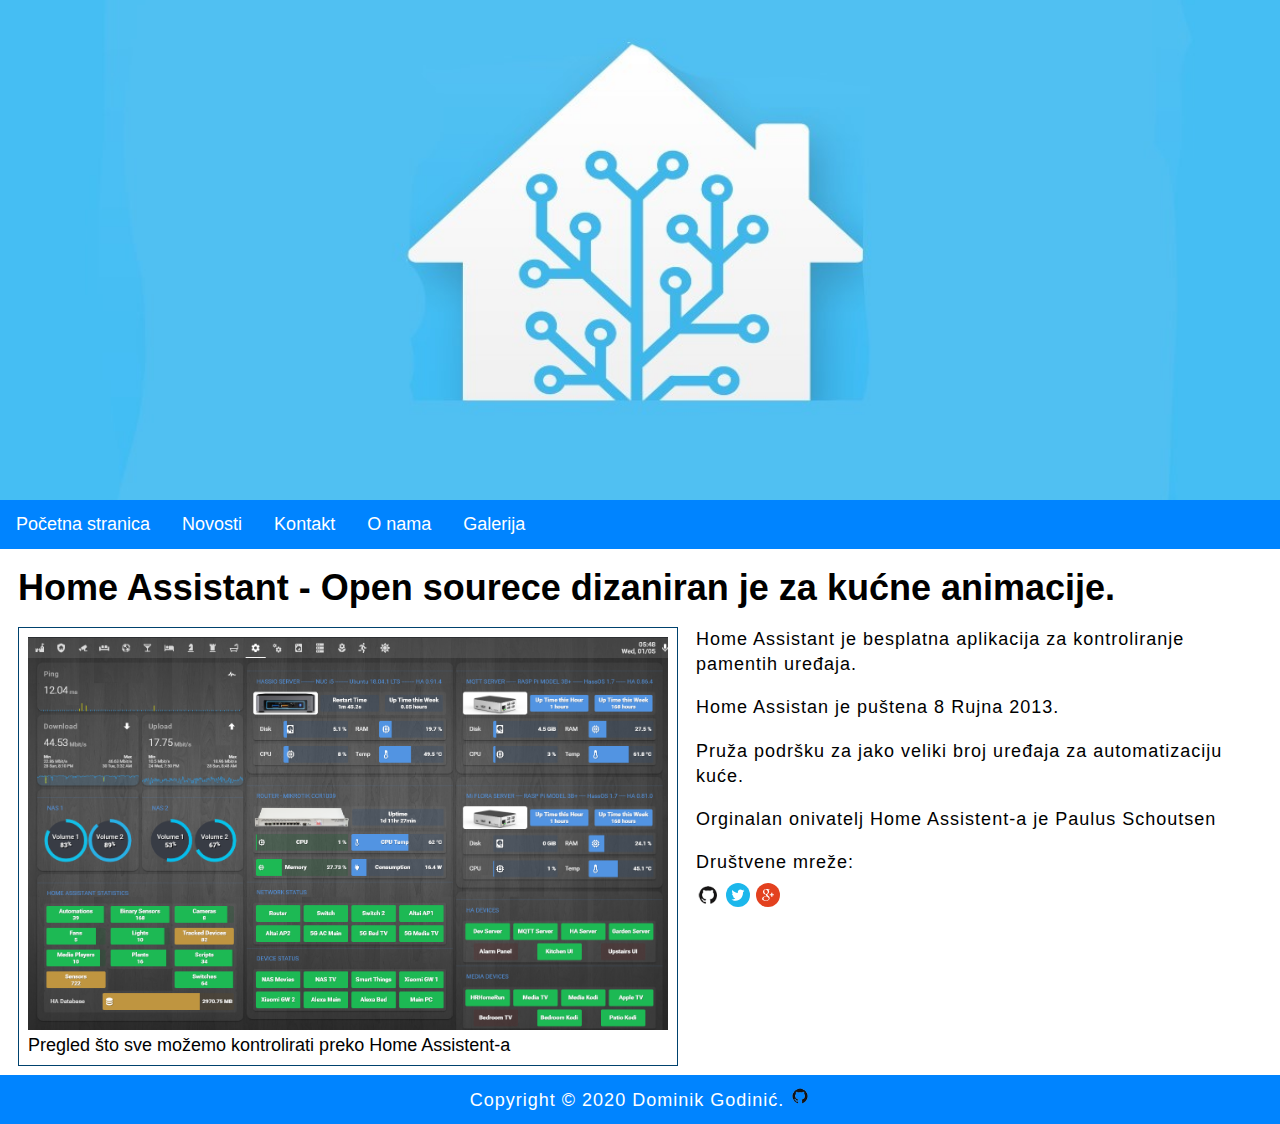
<file: Projekti zadatak 2/index.html>
<!DOCTYPE html>
<html>
	<head>
		
		<!-- CSS -->
		<link rel="stylesheet" href="style.css">
		<!-- End CSS -->
		<!-- meta elements -->
		<meta name="viewport" content="width=device-width; initial-scale=1.0; maximum-scale=1.0; user-scalable=0;">
        <meta http-equiv="content-type" content="text/html; charset=utf-8">
        <meta name="description" content="Početak stranice Home Assistant">
        <meta name="keywords" content="Home Assistant, automatizacija, pametna kuću, smart house">
		<title>Home Assistant</title>
	</head>
<body>
	<header>
		<div class="hero-image"></div>
		<nav>
			<ul>
			  <li><a href="index.html">Početna stranica</a></li>
			  <li><a href="news.html">Novosti</a></li>
			  <li><a href="contact.html">Kontakt</a></li>
			  <li><a href="about-us.html">O nama</a></li>
			  <li><a href="gallery.html">Galerija</a></li>
			</ul>
		</nav>
    </header>
    <main>        
        <h1>Home Assistant - Open sourece dizaniran je za kućne animacije.</h1>
        <figure>
            <img src="img/HA.jpg" alt="Home Assistant" title="Home Assistant">   
            <figcaption> Pregled što sve možemo kontrolirati preko Home Assistent-a</figcaption>
        </figure>
        <p>Home Assistant je besplatna aplikacija za kontroliranje pamentih uređaja.</p>
        <p>Home Assistan je  <time datetime="2013-09-08">puštena 8 Rujna 2013</time></time>. </p>
        <p>Pruža podršku za jako veliki broj uređaja za automatizaciju kuće.</p>
        <p>Orginalan onivatelj Home Assistent-a je Paulus Schoutsen </p>
        <p>Društvene mreže:<br>
			<a href="https://github.com/home-assistant" target="_blank"><img src="img/github.jpg" alt="GitHub" title="Github" style="width:24px; margin-top:0.4em"></a>
			<a href="https://twitter.com/home_assistant?ref_src=twsrc%5Egoogle%7Ctwcamp%5Eserp%7Ctwgr%5Eauthor" target="_blank"><img src="img/twitter.svg" alt="Twitter" title="Twitter" style="width:24px; margin-top:0.4em"></a>
			<a href="https://www.home-assistant.io/" target="_blank"><img src="img/google+.svg" alt="Google+" title="Google+" style="width:24px; margin-top:0.4em"></a>
		</p>
    
	</main>
	<footer>
		<p>Copyright &copy; 2020 Dominik Godinić. <a href="https://github.com/dgodinic/Web-aplikacije-projektni-zadaci"><img src="img/github.jpg" title="Github" alt="Github"></a></p>
	</footer>

</body>
</html>
</file>
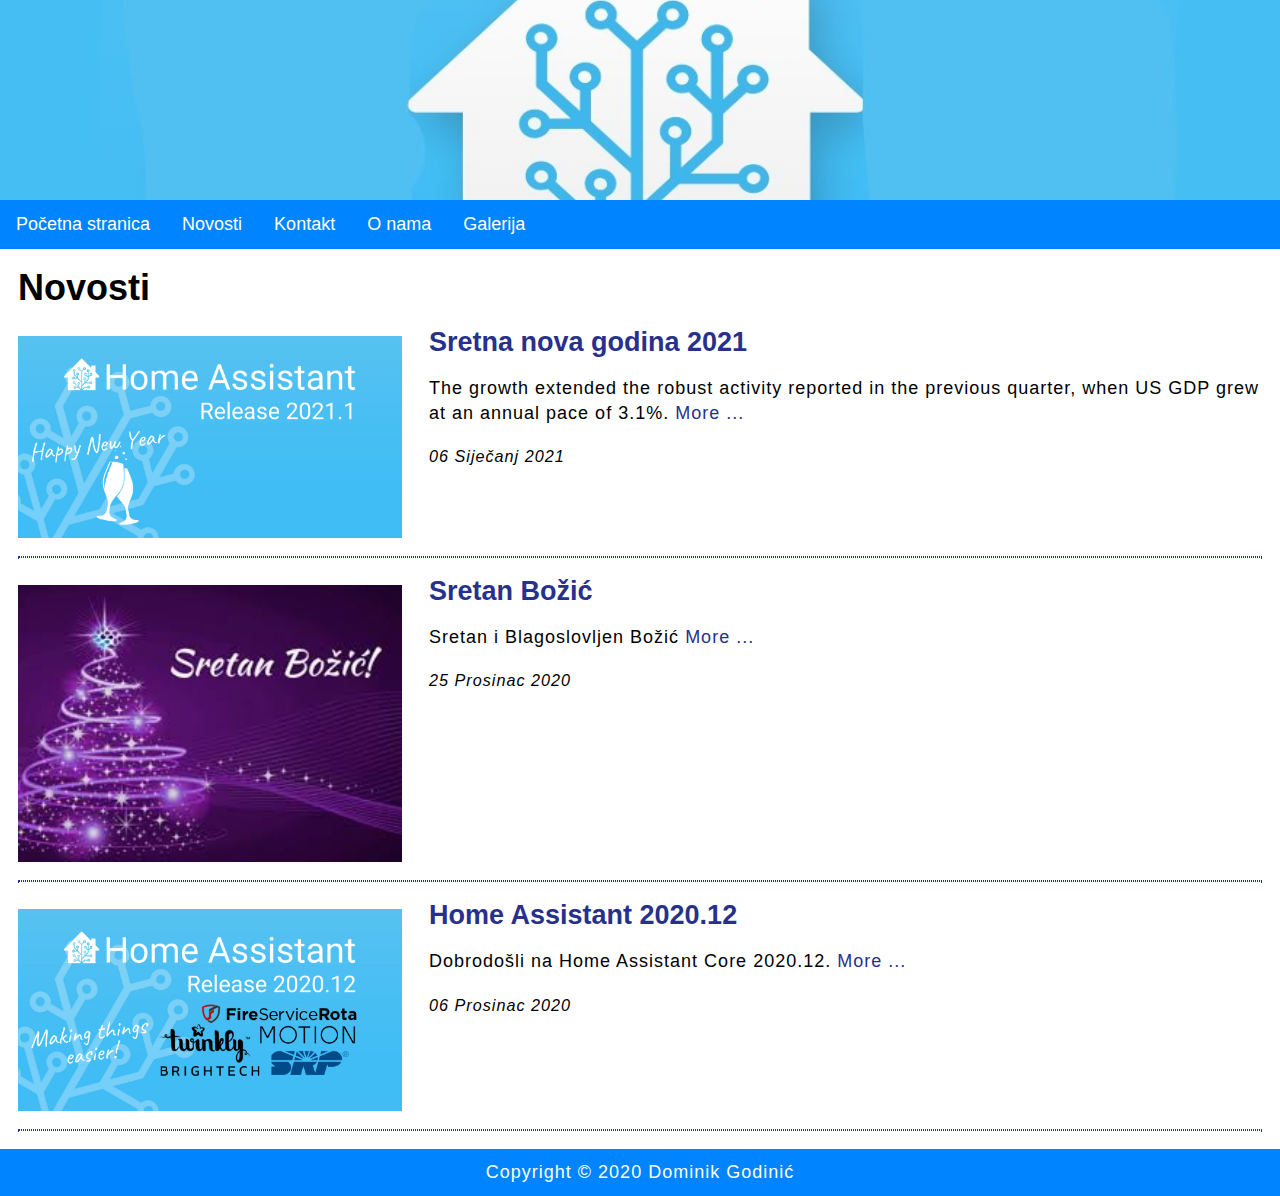
<file: Projekti zadatak 5/news.html>
<!DOCTYPE html>
<html>
	<head>
		
		<!-- CSS -->
		<link rel="stylesheet" href="style.css">
		<!-- End CSS -->
		<!-- meta elements -->
		<meta name="viewport" content="width=device-width; initial-scale=1.0; maximum-scale=1.0; user-scalable=0;">
        <meta http-equiv="content-type" content="text/html; charset=utf-8">
        <meta name="description" content="Novosti vezano za Home Assistan">
        <meta name="keywords" content="Home Assistant, novosti, automatizacija, news">
		<title>Home Assistant - Novosti</title>
	</head>
<body>
	<header>
		<div class="hero-image" style="height: 200px;"></div>
		<nav>
			<ul>
				<li><a href="index.html">Početna stranica</a></li>
				<li><a href="news.html">Novosti</a></li>
				<li><a href="contact.html">Kontakt</a></li>
				<li><a href="about-us.html">O nama</a></li>
				<li><a href="gallery.html">Galerija</a></li>
			</ul>
		</nav>
	</header>
	<main>
		<h1>Novosti</h1>
		<div class="news">
			<a href="news-3.html"><img src="news/HA_Happy_new_year.jpg" alt="Sretna nova godina 2021" title="Sretna nova godina 2021"></a>
			<h2>Sretna nova godina 2021</h2>
			<p>The growth extended the robust activity reported in the previous quarter, when US GDP grew at an annual pace of 3.1%. <a href="news-3.html">More ...</a></p>
			<p><time datetime="2021-01-06">06 Siječanj 2021</time></p>
			<hr>
			<a href="news-1.html"><img src="news/HA_Sretan_Bozic.jpg" alt="Sretan Božić" title="Sretan Božić"></a>
			<h2>Sretan Božić</h2>
			<p>Sretan i Blagoslovljen Božić<a href="news-1.html"> More ...</a></p>
			<p><time datetime="2020-12-25">25 Prosinac 2020</time></p>
			<hr>
			<a href="news-2.html"><img src="news/HA_pocetna.jpg" alt="Home Assistant 2020.12" title="Home Assistant 2020.12"></a>
			<h2>Home Assistant 2020.12</h2>
			<p>Dobrodošli na Home Assistant Core 2020.12. <a href="news-2.html">More ...</a></p>
			<p><time datetime="2020-12-06">06 Prosinac 2020</time></p>
			<hr>			
		</div>
	</main>
	<footer>
		<p>Copyright &copy; 2020 Dominik Godinić</p>
	</footer>
</body>
</html>
</file>
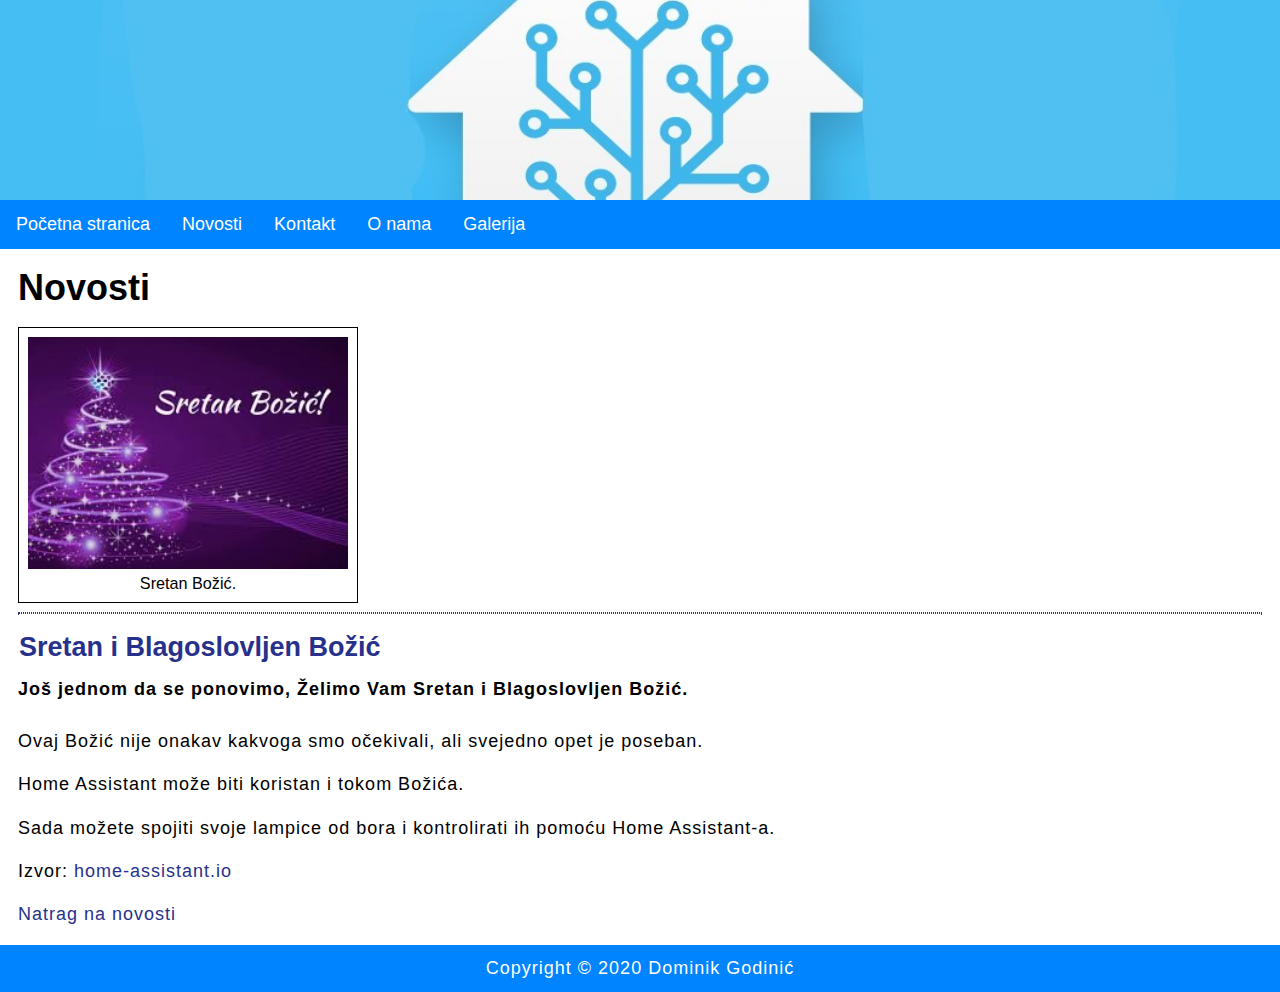
<file: Projekti zadatak 6/news-1.html>
<!DOCTYPE html>
<html>
	<head>
		
		<!-- CSS -->
		<link rel="stylesheet" href="style.css">
		<!-- End CSS -->
		
		<title>Home Assistant - Sretan Božić</title>
	</head>
<body>
	<header>
		<div class="hero-image" style="height: 200px;"></div>
		<nav>
			<ul>
				<li><a href="index.html">Početna stranica</a></li>
				<li><a href="news.html">Novosti</a></li>
				<li><a href="contact.html">Kontakt</a></li>
				<li><a href="about-us.html">O nama</a></li>
				<li><a href="gallery.html">Galerija</a></li>
			</ul>
		</nav>
	</header>
	<main>
		<h1>Novosti</h1>
		<div id="news_gallery">
			<figure id="1">
				<img src="news/HA_Sretan_Bozic.jpg" alt="Sretan Božić" title="Sretan Božić">
				<figcaption>Sretan Božić.<figcaption>
			</figure>

		</div>
		<hr>
		<div class="news">
			<h2>Sretan i Blagoslovljen Božić</h2>
			<p class="description">Još jednom da se ponovimo, Želimo Vam Sretan i Blagoslovljen Božić.</p>
			<p>Ovaj Božić nije onakav kakvoga smo očekivali, ali svejedno opet je poseban.</p>
			<p>Home Assistant može biti koristan i tokom Božića.</p>
			<p>Sada možete spojiti svoje lampice od bora i kontrolirati ih pomoću Home Assistant-a.</p>
			<p>Izvor: <a href="https://www.home-assistant.io/" target="_blank">home-assistant.io</a></p>
			<p><a href="news.html">Natrag na novosti</a></p>
		</div>
	</main>
	<footer>
		<p>Copyright &copy; 2020 Dominik Godinić</p>
	</footer>
</body>
</html>
</file>
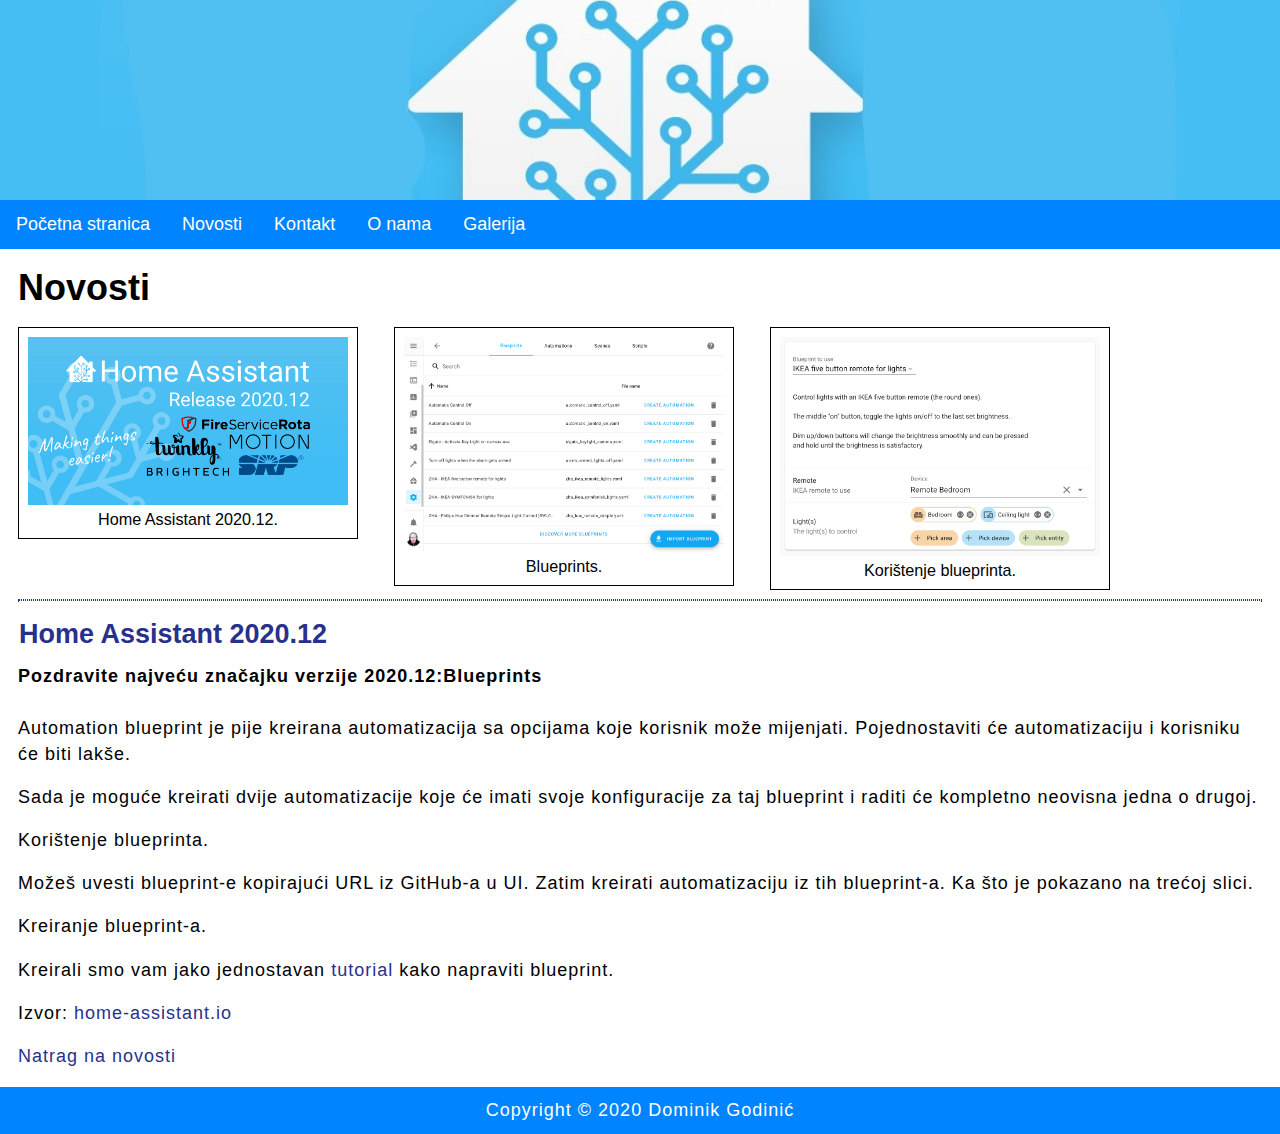
<file: Projekti zadatak 6/news-2.html>
<!DOCTYPE html>
<html>
	<head>
		
		<!-- CSS -->
		<link rel="stylesheet" href="style.css">
		<!-- End CSS -->
		
		<title>Home Assistant - 2020.12 vertija</title>
	</head>
<body>
	<header>
		<div class="hero-image" style="height: 200px;"></div>
		<nav>
			<ul>
				<li><a href="index.html">Početna stranica</a></li>
				<li><a href="news.html">Novosti</a></li>
				<li><a href="contact.html">Kontakt</a></li>
				<li><a href="about-us.html">O nama</a></li>
				<li><a href="gallery.html">Galerija</a></li>
			</ul>
		</nav>
	</header>
	<main>
		<h1>Novosti</h1>
		<div id="news_gallery">
			<figure id="1">
				<img src="news/HA_pocetna.jpg" alt="Home Assistant 2020.12" title="Home Assistant 2020.12">
				<figcaption>Home Assistant 2020.12.<figcaption>
			</figure>
			<figure id="2">
				<img src="news/HA_blueprints.jpg" alt="Blueprints" title="Blueprints">
				<figcaption>Blueprints.<figcaption>
			</figure>
			<figure id="3">
				<img src="news/HA_blueprints_use.jpg" alt="Korištenje blueprinta" title="Korištenje blueprinta">
				<figcaption>Korištenje blueprinta.<figcaption>
			</figure>
		</div>
		<hr>
		<div class="news">
			<h2>Home Assistant 2020.12</h2>
			<p class="description">Pozdravite najveću značajku verzije 2020.12:Blueprints</p>
			<p>Automation blueprint je pije kreirana automatizacija sa opcijama koje korisnik može mijenjati. Pojednostaviti će automatizaciju i korisniku će biti lakše.</p>
			<p>Sada je moguće kreirati dvije automatizacije koje će imati svoje konfiguracije za taj blueprint i raditi će kompletno neovisna jedna o drugoj.</p>
			<p></p>
			<p>Korištenje blueprinta.</p>
			<p>Možeš uvesti blueprint-e kopirajući URL iz GitHub-a u UI. Zatim kreirati automatizaciju iz tih blueprint-a. Ka što je pokazano na trećoj slici.</p>
			<p></p>
			<p>Kreiranje blueprint-a.</p>
			<p>Kreirali smo vam jako jednostavan <a href="https://www.home-assistant.io/docs/blueprint/tutorial/" target="_blank">tutorial</a> kako napraviti blueprint.</a></p>
			<p>Izvor: <a href="https://www.home-assistant.io/blog/2020/12/13/release-202012/" target="_blank">home-assistant.io</a></p>
			<p><a href="news.html">Natrag na novosti</a></p>
		</div>
	</main>
	<footer>
		<p>Copyright &copy; 2020 Dominik Godinić</p>
	</footer>
</body>
</html>
</file>
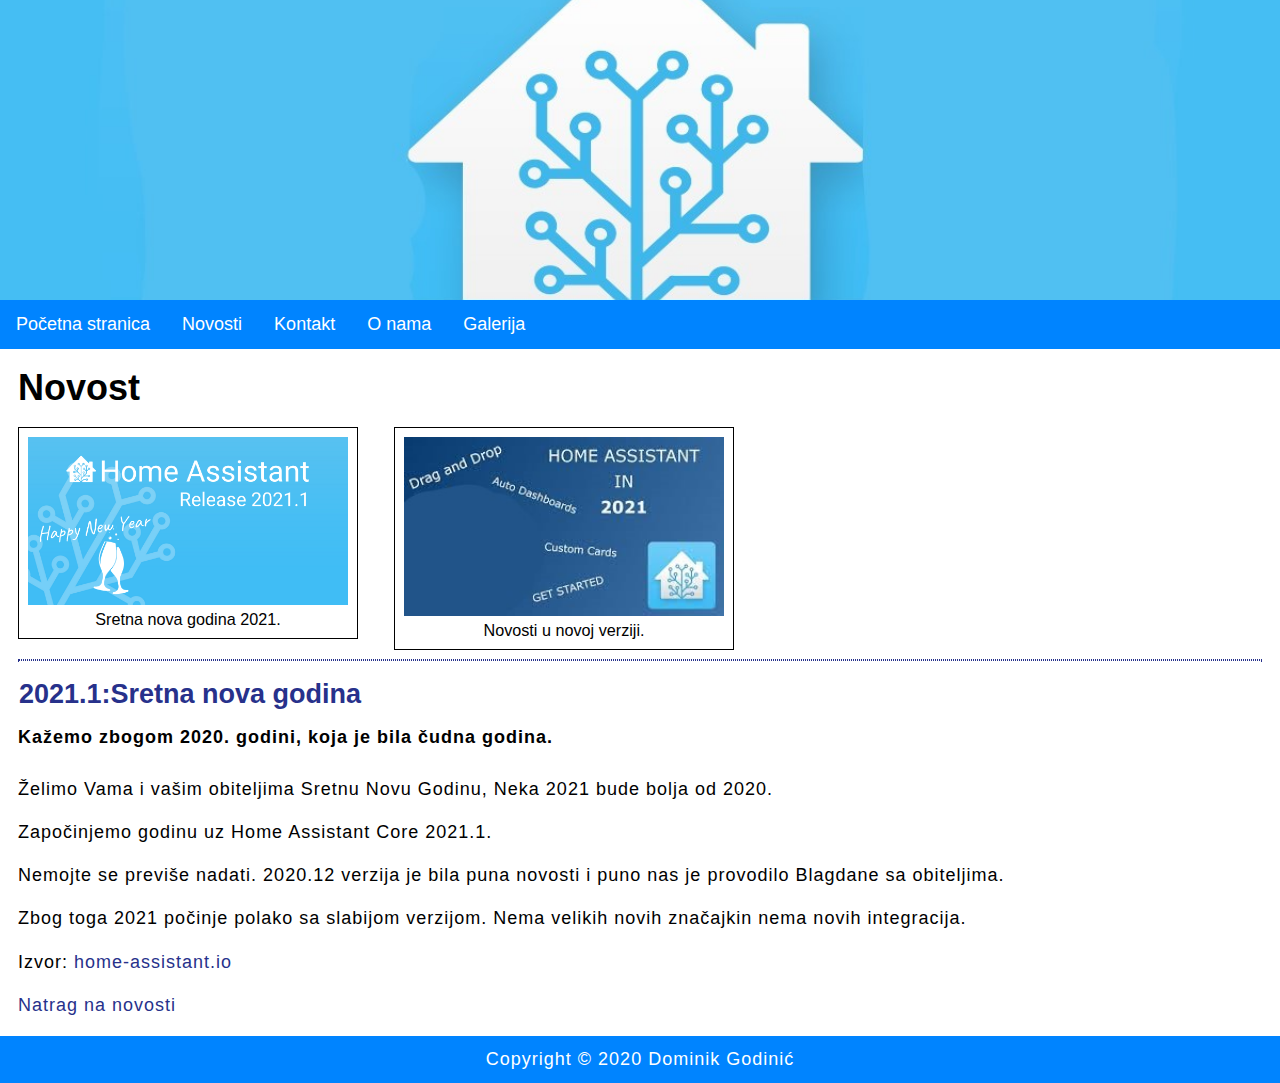
<file: Projekti zadatak 6/news-3.html>
<!DOCTYPE html>
<html>
	<head>
		
		<!-- CSS -->
		<link rel="stylesheet" href="style.css">
		<!-- End CSS -->
		
		<title>Home Asiststant - Sretna nova godina 2021</title>
	</head>
<body>
	<header>
		<div class="hero-image" style="height:300px;"></div>
		<nav>
			<ul>
				<li><a href="index.html">Početna stranica</a></li>
				<li><a href="news.html">Novosti</a></li>
				<li><a href="contact.html">Kontakt</a></li>
				<li><a href="about-us.html">O nama</a></li>
				<li><a href="gallery.html">Galerija</a></li>
			</ul>
		</nav>
	</header>
	<main>
		<h1>Novost</h1>
		<div id="news_gallery">
			<figure id="1">
				<img src="news/HA_Happy_new_year.jpg" alt="Sretna nova godina 2021" title="Sretna nova godina 2021">
				<figcaption>Sretna nova godina 2021.<figcaption>
			</figure>
			<figure id="2">
				<img src="news/HA_news.jpg" alt="Novosti u novoj verziji" title="Novosti u novoj verziji">
				<figcaption>Novosti u novoj verziji.<figcaption>
			</figure>
		</div>
		<hr>
		<div class="news">
			<h2>2021.1:Sretna nova godina</h2>
			<p class="description">Kažemo zbogom 2020. godini, koja je bila čudna godina.</p>
			<p>Želimo Vama i vašim obiteljima Sretnu Novu Godinu, Neka 2021 bude bolja od 2020.</p>
			<p>Započinjemo godinu uz Home Assistant Core 2021.1.</p>
			<p>Nemojte se previše nadati. 2020.12 verzija je bila puna novosti i puno nas je provodilo Blagdane sa obiteljima.</p>
			<p>Zbog toga 2021 počinje polako sa slabijom verzijom. Nema velikih novih značajkin nema novih integracija.</p>
			<p>Izvor: <a href="https://www.home-assistant.io/blog/2021/01/06/release-20211/" target="_blank">home-assistant.io</a></p>
			<p><a href="news.html">Natrag na novosti</a></p>
		</div>
	</main>
	<footer>
		<p>Copyright &copy; 2020 Dominik Godinić</p>
	</footer>
</body>
</html>
</file>
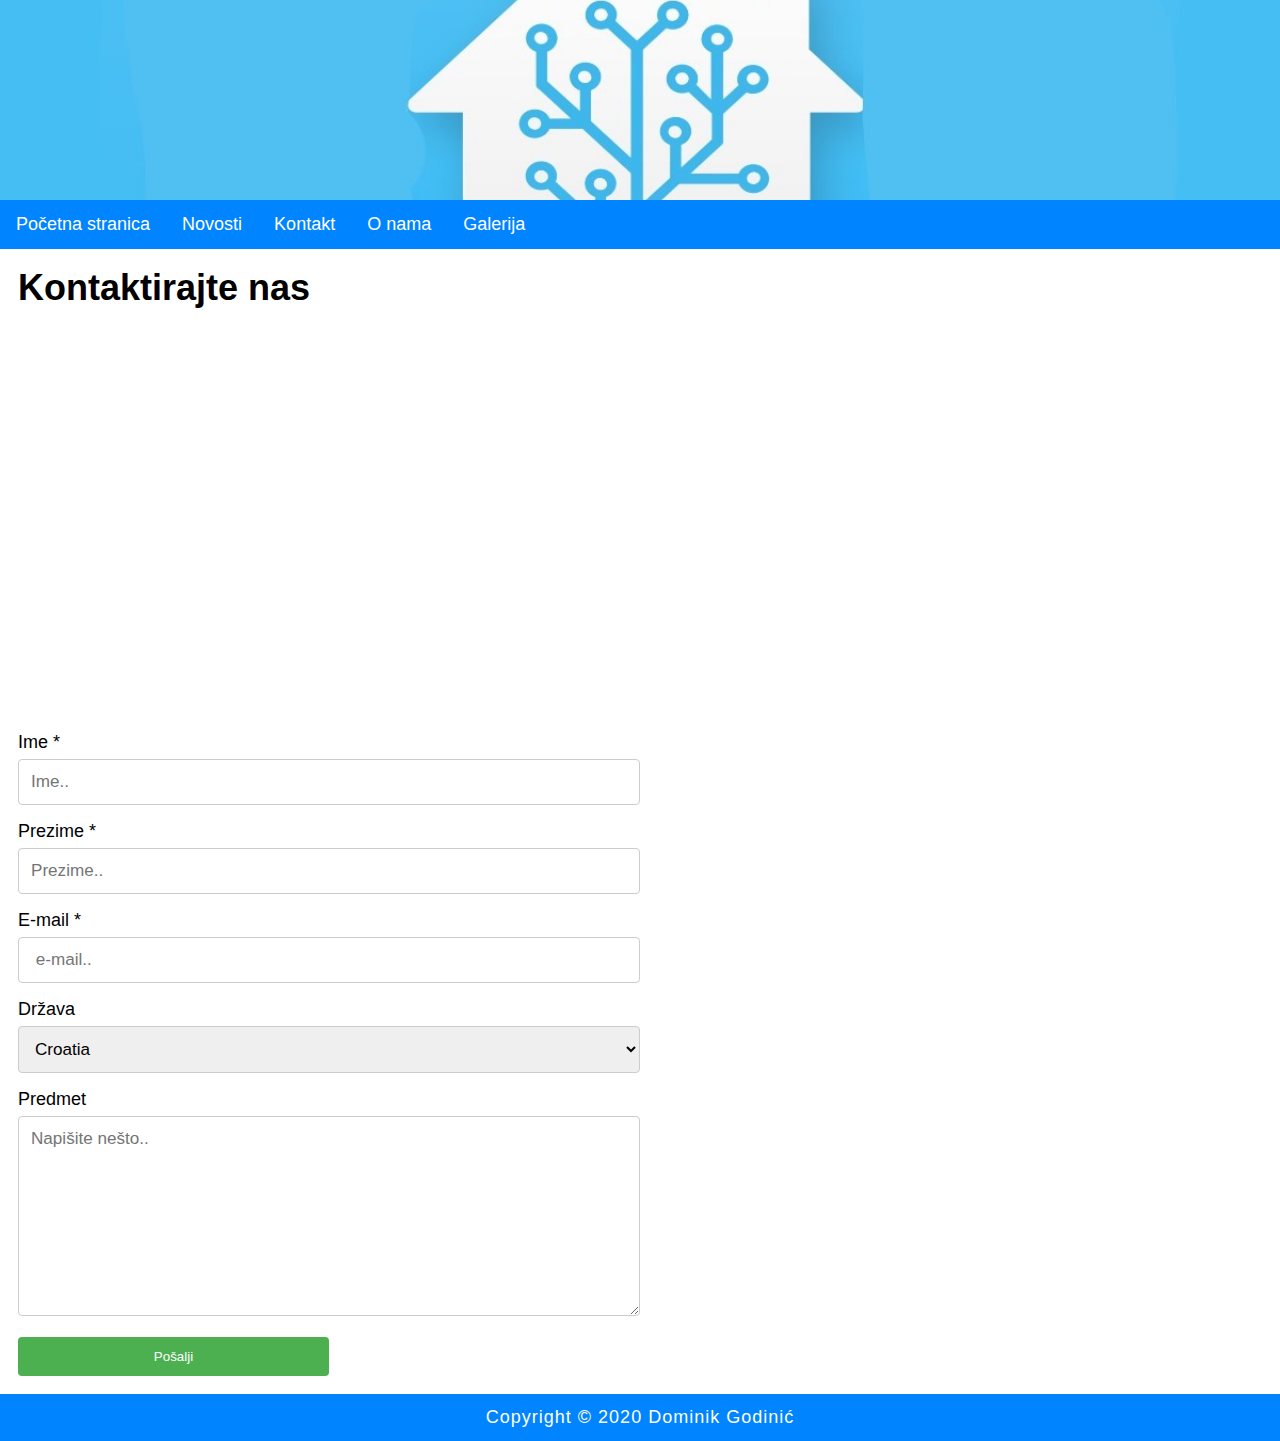
<file: Projekti zadatak 7/contact.html>
<!DOCTYPE html>
<html>
	<head>
		
		<!-- CSS -->
		<link rel="stylesheet" href="style.css">
		<!-- End CSS -->
		
		<title>Home Assistant - Kontakt</title>
	</head>
<body>
	<header>
		<div class="hero-image" style="height: 200px;"></div>
		<nav>
			<ul>
				<li><a href="index.html">Početna stranica</a></li>
				<li><a href="news.html">Novosti</a></li>
				<li><a href="contact.html">Kontakt</a></li>
				<li><a href="about-us.html">O nama</a></li>
				<li><a href="gallery.html">Galerija</a></li>
			</ul>
		</nav>
	</header>
	<main>
		<h1>Kontaktirajte nas</h1>
		<div id="contact">
			<iframe src="https://www.google.com/maps/embed?pb=!1m18!1m12!1m3!1d2781.7890741539636!2d15.966758816056517!3d45.795453279106205!2m3!1f0!2f0!3f0!3m2!1i1024!2i768!4f13.1!3m3!1m2!1s0x4765d68b5d094979%3A0xda8bfa8459b67560!2sUl.+Vrbik+VIII%2C+10000%2C+Zagreb!5e0!3m2!1shr!2shr!4v1509296660756" width="100%" height="400" frameborder="0" style="border:0" allowfullscreen></iframe>
			<form action="http://work2.eburza.hr/pwa/responzive-page/send-contact.php" id="contact_form" name="contact_form" method="POST">
				<label for="fname">Ime *</label>
				<input type="text" id="fname" name="firstname" placeholder="Ime.." required>

				<label for="lname">Prezime *</label>
				<input type="text" id="lname" name="lastname" placeholder="Prezime.." required>
				
				<label for="lname">E-mail *</label>
				<input type="email" id="email" name="email" placeholder=" e-mail.." required>

				<label for="country">Država</label>
				<select id="country" name="country">
				  <option value="">Please select</option>
				  <option value="BE">Belgium</option>
				  <option value="HR" selected>Croatia</option>
				  <option value="LU">Luxembourg</option>
				  <option value="HU">Hungary</option>
				</select>

				<label for="subject">Predmet</label>
				<textarea id="subject" name="subject" placeholder="Napišite nešto.." style="height:200px"></textarea>

				<input type="submit" value="Pošalji">
			</form>
		</div>
	</main>
	<footer>
		<p>Copyright &copy; 2020 Dominik Godinić</p>
	</footer>
</body>
</html>
</file>
<file: Projekti zadatak 2/style.css>
body, html {
	font-family: 'Oswald', sans-serif;
	margin: 0;
	font-size: 18px;
}
header {
	display: block;
	width: 100%;
}
.hero-image {
	background-image: url("img/Home_Assistant_Logo.jpg");
	background-position: center;
	background-repeat: no-repeat;
	background-size: cover;
	position: relative;
	height: 500px;
}
ul {
	list-style-type: none;
	margin: 0;
	padding: 0;
	overflow: hidden;
	background-color: rgb(0, 132, 255);
}
li {
	float: left;
}
li a {
	display: block;
	color: white;
	text-align: center;
	padding: 14px 16px;
	text-decoration: none;
}
li a:hover {
	background-color: rgb(17, 17, 17);
}
h1,h2 {
	margin: 0.5em;
	font-size: 2em;
}
h2 {
	font-size: 1.5em;
	color: #27318b;
}
main a {
	color: #27318b;
	text-decoration: none;
}
main a:hover {
	color: #8b3727;
	text-decoration: underline;
}
p {
	margin: 1em;
	line-height: 1.4em;
	letter-spacing: 1px;
}
hr {
	margin: 1em;
	border: 1px dotted #27318b;
	clear: both;
}
.news img {
	width: 30%;
	float: left;
	padding: 0.5em;
	margin: 0 1em 0.5em 0.5em;
}
.news h2 {
	margin: 0.5em 0.7em;
	font-size: 1.5em;
	color: #27318b;
}
.news hr {
	margin: 1em;
	border: 1px dotted #27318b;
	clear: both;
}
.news time {
	font-size: 90%;
	font-style: italic;
}
.description {
	font-weight: bold;
	margin: 0.8em 1em 1.5em 1em;
}
#news_gallery figure {
	padding: 0.5em;
	margin: 0 1em 0.5em 1em;
	float: left;
	width: 25%;
	border: 1px solid black;
}
#news_gallery figcaption {
	font-size: 90%;
	text-align: center;
}
#gallery figure {
	padding: 0.5em;
	margin: 0 1em 0.5em 1em;
	float: left;
	width: 20%;
	border: 1px solid black;
}
#gallery figcaption {
	font-size: 90%;
	height: 80px;
	text-align: center;
}
figure {
	padding: 0.5em;
	margin: 0 1em 0.5em 1em;
	float: left;
	width: 50%;
	border: 1px solid rgb(0, 66, 110);
}
figcaption {
	font-size: 100%;
}
img {
	width: 100%;
}

video {
	margin: 0 1em 1em 1em;
	float: left;
}
#contact {
	margin: 1em
}
label {
	display: block;
}
input[type=text], input[type=email], select, textarea {
    width: 50%;
    padding: 12px;
    border: 1px solid #ccc;
    border-radius: 4px;
    box-sizing: border-box;
    margin-top: 6px;
    margin-bottom: 16px;
	font-family: 'Oswald', sans-serif;
	font-size: 95%;
}

input[type=submit] {
    display: block;
	background-color: #4CAF50;
    color: white;
    padding: 12px 20px;
    border: none;
    border-radius: 4px;
    cursor: pointer;
	width: 25%;
}

input[type=submit]:hover {
    background-color: #45a049;
}
footer {
	background-color: rgb(0, 132, 255);
	padding: 0.1em;
	clear: both;
}
footer p {
	color: white;
	text-align: center;
	margin: 0.5em;
}
footer img {
	width: 20px;
}

@media screen and (max-width: 900px) {
	figure {
		width: 90%;
		margin: 1em;
    }
    .news img {
		width: 95%;
		padding: 0.5em;
		margin: 0 1em 0.5em 0.5em;
	}
	.news time {
		margin: 0 0 0 1em;
	}
	#news_gallery figure {
		padding: 0.5em;
		margin: 0 1em 0.5em 1em;
		float: left;
		width: 90%;
		border: 1px solid black;
	}
	#news_gallery figcaption {
		font-size: 90%;
		text-align: center;
	}
	#gallery figure {
		padding: 0.5em;
		margin: 0 1em 0.5em 1em;
		float: left;
		width: 40%;
		border: 1px solid black;
	}
	#gallery figcaption {
		font-size: 90%;
		height: 70px;
		text-align: center;
	}
}
</file>
<file: Projekti zadatak 5/style.css>
body, html {
	font-family: 'Oswald', sans-serif;
	margin: 0;
	font-size: 18px;
}
header {
	display: block;
	width: 100%;
}
.hero-image {
	background-image: url("img/Home_Assistant_Logo.jpg");
	background-position: center;
	background-repeat: no-repeat;
	background-size: cover;
	position: relative;
	height: 500px;
}
ul {
	list-style-type: none;
	margin: 0;
	padding: 0;
	overflow: hidden;
	background-color: rgb(0, 132, 255);
}
li {
	float: left;
}
li a {
	display: block;
	color: white;
	text-align: center;
	padding: 14px 16px;
	text-decoration: none;
}
li a:hover {
	background-color: rgb(17, 17, 17);
}
h1,h2 {
	margin: 0.5em;
	font-size: 2em;
}
h2 {
	font-size: 1.5em;
	color: #27318b;
}
main a {
	color: #27318b;
	text-decoration: none;
}
main a:hover {
	color: #8b3727;
	text-decoration: underline;
}
p {
	margin: 1em;
	line-height: 1.4em;
	letter-spacing: 1px;
}
hr {
	margin: 1em;
	border: 1px dotted #27318b;
	clear: both;
}
.news img {
	width: 30%;
	float: left;
	padding: 0.5em;
	margin: 0 1em 0.5em 0.5em;
}
.news h2 {
	margin: 0.5em 0.7em;
	font-size: 1.5em;
	color: #27318b;
}
.news hr {
	margin: 1em;
	border: 1px dotted #27318b;
	clear: both;
}
.news time {
	font-size: 90%;
	font-style: italic;
}
.description {
	font-weight: bold;
	margin: 0.8em 1em 1.5em 1em;
}
#news_gallery figure {
	padding: 0.5em;
	margin: 0 1em 0.5em 1em;
	float: left;
	width: 25%;
	border: 1px solid black;
}
#news_gallery figcaption {
	font-size: 90%;
	text-align: center;
}
#gallery figure {
	padding: 0.5em;
	margin: 0 1em 0.5em 1em;
	float: left;
	width: 20%;
	border: 1px solid black;
}
#gallery figcaption {
	font-size: 90%;
	height: 80px;
	text-align: center;
}
figure {
	padding: 0.5em;
	margin: 0 1em 0.5em 1em;
	float: left;
	width: 50%;
	border: 1px solid rgb(0, 66, 110);
}
figcaption {
	font-size: 100%;
}
img {
	width: 100%;
}

video {
	margin: 0 1em 1em 1em;
	float: left;
}
#contact {
	margin: 1em
}
label {
	display: block;
}
input[type=text], input[type=email], select, textarea {
    width: 50%;
    padding: 12px;
    border: 1px solid #ccc;
    border-radius: 4px;
    box-sizing: border-box;
    margin-top: 6px;
    margin-bottom: 16px;
	font-family: 'Oswald', sans-serif;
	font-size: 95%;
}

input[type=submit] {
    display: block;
	background-color: #4CAF50;
    color: white;
    padding: 12px 20px;
    border: none;
    border-radius: 4px;
    cursor: pointer;
	width: 25%;
}

input[type=submit]:hover {
    background-color: #45a049;
}
footer {
	background-color: rgb(0, 132, 255);
	padding: 0.1em;
	clear: both;
}
footer p {
	color: white;
	text-align: center;
	margin: 0.5em;
}
footer img {
	width: 20px;
}

@media screen and (max-width: 900px) {
	figure {
		width: 90%;
		margin: 1em;
    }
    .news img {
		width: 95%;
		padding: 0.5em;
		margin: 0 1em 0.5em 0.5em;
	}
	.news time {
		margin: 0 0 0 1em;
	}
	#news_gallery figure {
		padding: 0.5em;
		margin: 0 1em 0.5em 1em;
		float: left;
		width: 90%;
		border: 1px solid black;
	}
	#news_gallery figcaption {
		font-size: 90%;
		text-align: center;
	}
	#gallery figure {
		padding: 0.5em;
		margin: 0 1em 0.5em 1em;
		float: left;
		width: 40%;
		border: 1px solid black;
	}
	#gallery figcaption {
		font-size: 90%;
		height: 70px;
		text-align: center;
	}
}
</file>
<file: Projekti zadatak 6/style.css>
body, html {
	font-family: 'Oswald', sans-serif;
	margin: 0;
	font-size: 18px;
}
header {
	display: block;
	width: 100%;
}
.hero-image {
	background-image: url("img/Home_Assistant_Logo.jpg");
	background-position: center;
	background-repeat: no-repeat;
	background-size: cover;
	position: relative;
	height: 500px;
}
ul {
	list-style-type: none;
	margin: 0;
	padding: 0;
	overflow: hidden;
	background-color: rgb(0, 132, 255);
}
li {
	float: left;
}
li a {
	display: block;
	color: white;
	text-align: center;
	padding: 14px 16px;
	text-decoration: none;
}
li a:hover {
	background-color: rgb(17, 17, 17);
}
h1,h2 {
	margin: 0.5em;
	font-size: 2em;
}
h2 {
	font-size: 1.5em;
	color: #27318b;
}
main a {
	color: #27318b;
	text-decoration: none;
}
main a:hover {
	color: #8b3727;
	text-decoration: underline;
}
p {
	margin: 1em;
	line-height: 1.4em;
	letter-spacing: 1px;
}
hr {
	margin: 1em;
	border: 1px dotted #27318b;
	clear: both;
}
.news img {
	width: 30%;
	float: left;
	padding: 0.5em;
	margin: 0 1em 0.5em 0.5em;
}
.news h2 {
	margin: 0.5em 0.7em;
	font-size: 1.5em;
	color: #27318b;
}
.news hr {
	margin: 1em;
	border: 1px dotted #27318b;
	clear: both;
}
.news time {
	font-size: 90%;
	font-style: italic;
}
.description {
	font-weight: bold;
	margin: 0.8em 1em 1.5em 1em;
}
#news_gallery figure {
	padding: 0.5em;
	margin: 0 1em 0.5em 1em;
	float: left;
	width: 25%;
	border: 1px solid black;
}
#news_gallery figcaption {
	font-size: 90%;
	text-align: center;
}
#gallery figure {
	padding: 0.5em;
	margin: 0 1em 0.5em 1em;
	float: left;
	width: 20%;
	border: 1px solid black;
}
#gallery figcaption {
	font-size: 90%;
	height: 80px;
	text-align: center;
}
figure {
	padding: 0.5em;
	margin: 0 1em 0.5em 1em;
	float: left;
	width: 50%;
	border: 1px solid rgb(0, 66, 110);
}
figcaption {
	font-size: 100%;
}
img {
	width: 100%;
}

video {
	margin: 0 1em 1em 1em;
	float: left;
}
#contact {
	margin: 1em
}
label {
	display: block;
}
input[type=text], input[type=email], select, textarea {
    width: 50%;
    padding: 12px;
    border: 1px solid #ccc;
    border-radius: 4px;
    box-sizing: border-box;
    margin-top: 6px;
    margin-bottom: 16px;
	font-family: 'Oswald', sans-serif;
	font-size: 95%;
}

input[type=submit] {
    display: block;
	background-color: #4CAF50;
    color: white;
    padding: 12px 20px;
    border: none;
    border-radius: 4px;
    cursor: pointer;
	width: 25%;
}

input[type=submit]:hover {
    background-color: #45a049;
}
footer {
	background-color: rgb(0, 132, 255);
	padding: 0.1em;
	clear: both;
}
footer p {
	color: white;
	text-align: center;
	margin: 0.5em;
}
footer img {
	width: 20px;
}

@media screen and (max-width: 900px) {
	figure {
		width: 90%;
		margin: 1em;
    }
    .news img {
		width: 95%;
		padding: 0.5em;
		margin: 0 1em 0.5em 0.5em;
	}
	.news time {
		margin: 0 0 0 1em;
	}
	#news_gallery figure {
		padding: 0.5em;
		margin: 0 1em 0.5em 1em;
		float: left;
		width: 90%;
		border: 1px solid black;
	}
	#news_gallery figcaption {
		font-size: 90%;
		text-align: center;
	}
	#gallery figure {
		padding: 0.5em;
		margin: 0 1em 0.5em 1em;
		float: left;
		width: 40%;
		border: 1px solid black;
	}
	#gallery figcaption {
		font-size: 90%;
		height: 70px;
		text-align: center;
	}
}
</file>
<file: Projekti zadatak 7/style.css>
body, html {
	font-family: 'Oswald', sans-serif;
	margin: 0;
	font-size: 18px;
}
header {
	display: block;
	width: 100%;
}
.hero-image {
	background-image: url("img/Home_Assistant_Logo.jpg");
	background-position: center;
	background-repeat: no-repeat;
	background-size: cover;
	position: relative;
	height: 500px;
}
ul {
	list-style-type: none;
	margin: 0;
	padding: 0;
	overflow: hidden;
	background-color: rgb(0, 132, 255);
}
li {
	float: left;
}
li a {
	display: block;
	color: white;
	text-align: center;
	padding: 14px 16px;
	text-decoration: none;
}
li a:hover {
	background-color: rgb(17, 17, 17);
}
h1,h2 {
	margin: 0.5em;
	font-size: 2em;
}
h2 {
	font-size: 1.5em;
	color: #27318b;
}
main a {
	color: #27318b;
	text-decoration: none;
}
main a:hover {
	color: #8b3727;
	text-decoration: underline;
}
p {
	margin: 1em;
	line-height: 1.4em;
	letter-spacing: 1px;
}
hr {
	margin: 1em;
	border: 1px dotted #27318b;
	clear: both;
}
.news img {
	width: 30%;
	float: left;
	padding: 0.5em;
	margin: 0 1em 0.5em 0.5em;
}
.news h2 {
	margin: 0.5em 0.7em;
	font-size: 1.5em;
	color: #27318b;
}
.news hr {
	margin: 1em;
	border: 1px dotted #27318b;
	clear: both;
}
.news time {
	font-size: 90%;
	font-style: italic;
}
.description {
	font-weight: bold;
	margin: 0.8em 1em 1.5em 1em;
}
#news_gallery figure {
	padding: 0.5em;
	margin: 0 1em 0.5em 1em;
	float: left;
	width: 25%;
	border: 1px solid black;
}
#news_gallery figcaption {
	font-size: 90%;
	text-align: center;
}
#gallery figure {
	padding: 0.5em;
	margin: 0 1em 0.5em 1em;
	float: left;
	width: 20%;
	border: 1px solid black;
}
#gallery figcaption {
	font-size: 90%;
	height: 80px;
	text-align: center;
}
figure {
	padding: 0.5em;
	margin: 0 1em 0.5em 1em;
	float: left;
	width: 50%;
	border: 1px solid rgb(0, 66, 110);
}
figcaption {
	font-size: 100%;
}
img {
	width: 100%;
}

video {
	margin: 0 1em 1em 1em;
	float: left;
}
#contact {
	margin: 1em
}
label {
	display: block;
}
input[type=text], input[type=email], select, textarea {
    width: 50%;
    padding: 12px;
    border: 1px solid #ccc;
    border-radius: 4px;
    box-sizing: border-box;
    margin-top: 6px;
    margin-bottom: 16px;
	font-family: 'Oswald', sans-serif;
	font-size: 95%;
}

input[type=submit] {
    display: block;
	background-color: #4CAF50;
    color: white;
    padding: 12px 20px;
    border: none;
    border-radius: 4px;
    cursor: pointer;
	width: 25%;
}

input[type=submit]:hover {
    background-color: #45a049;
}
footer {
	background-color: rgb(0, 132, 255);
	padding: 0.1em;
	clear: both;
}
footer p {
	color: white;
	text-align: center;
	margin: 0.5em;
}
footer img {
	width: 20px;
}

@media screen and (max-width: 900px) {
	figure {
		width: 90%;
		margin: 1em;
    }
    .news img {
		width: 95%;
		padding: 0.5em;
		margin: 0 1em 0.5em 0.5em;
	}
	.news time {
		margin: 0 0 0 1em;
	}
	#news_gallery figure {
		padding: 0.5em;
		margin: 0 1em 0.5em 1em;
		float: left;
		width: 90%;
		border: 1px solid black;
	}
	#news_gallery figcaption {
		font-size: 90%;
		text-align: center;
	}
	#gallery figure {
		padding: 0.5em;
		margin: 0 1em 0.5em 1em;
		float: left;
		width: 40%;
		border: 1px solid black;
	}
	#gallery figcaption {
		font-size: 90%;
		height: 70px;
		text-align: center;
	}
}
</file>
